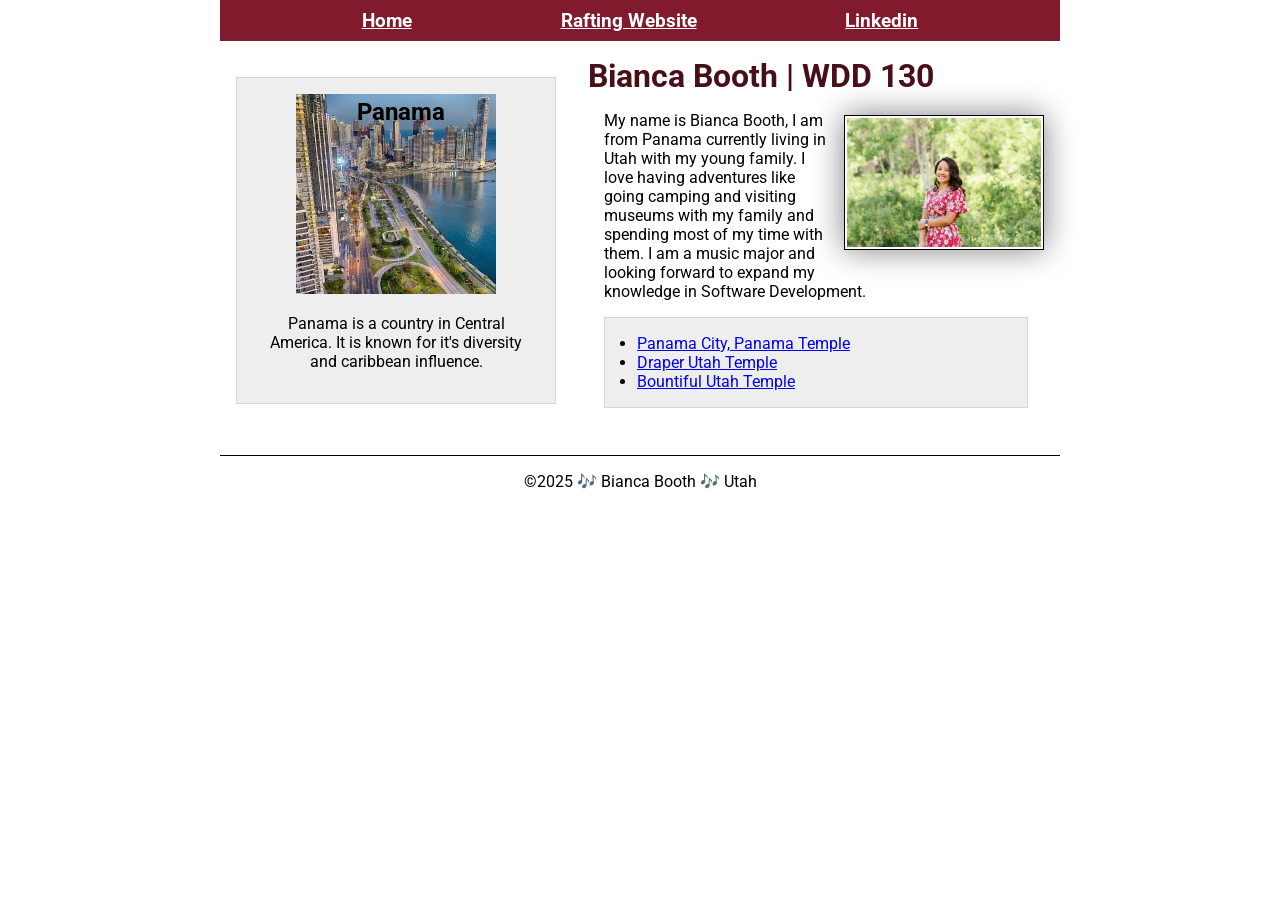
<file: index.html>
<!--22 September 2025  -->
<!DOCTYPE html>
<html lang="en-US">

<head>
    <meta charset="UTF-8">
    <meta name="viewport" content="width=device-width, initial-scale=1.0">
    <meta name="description" content="Talks about me, where I live and my country Panama">
    <meta name="author" content=" Bianca Booth">
    <link rel="stylesheet" href="styles/styles.css">
    <title>Bianca Booth|WDD 130</title>
</head>

<body>
    <header>
        <nav>
            <a href="#">Home</a>
            <a href="wwr/">Rafting Website</a>
            <a href="https://www.linkedin.com/in/bianca-booth/">Linkedin</a>
            <link rel=" preconnect" href="https://fonts.googleapis.com">
            <link rel="preconnect" href="https://fonts.gstatic.com" crossorigin>
            <link href="https://fonts.googleapis.com/css2?family=Roboto:ital,wght@0,100..900;1,100..900&display=swap"
                rel="stylesheet">


        </nav>
    </header>
    <div class="grid">
        <main>
            <h1>Bianca Booth | WDD 130</h1>
            <img src="images/profile.jpg" alt="Bianca Booth" width="200">
            <p>My name is Bianca Booth, I am from Panama currently living in Utah with my young family. I love having
                adventures like going camping and visiting museums with my family and spending most of my time with
                them. I
                am a music major and looking forward to
                expand my knowledge in Software Development. </p>
            <ul class="box indent">
                <li><a href="https://www.churchofjesuschrist.org/temples/details/panama-city-panama-temple?lang=eng"
                        target="_blank">Panama City, Panama Temple</a></li>
                <li><a href="https://www.churchofjesuschrist.org/temples/details/draper-utah-temple?lang=eng"
                        target="_blank">Draper Utah Temple </a></li>
                <li><a href="https://www.churchofjesuschrist.org/temples/details/bountiful-utah-temple?lang=eng"
                        target="_blank">Bountiful Utah Temple</a></li>
            </ul>
        </main>
        <aside class="box">
            <h2>Panama</h2>
            <img src="images/my_country.jpg" alt="Bianca Booth's country" width="200">
            <p>Panama is a country in Central America. It is known for it's diversity and caribbean influence. </p>
        </aside>
    </div>
    <footer>
        <p>©️2025 🎶 Bianca Booth 🎶 Utah</p>
    </footer>
</body>

</html>
</file>
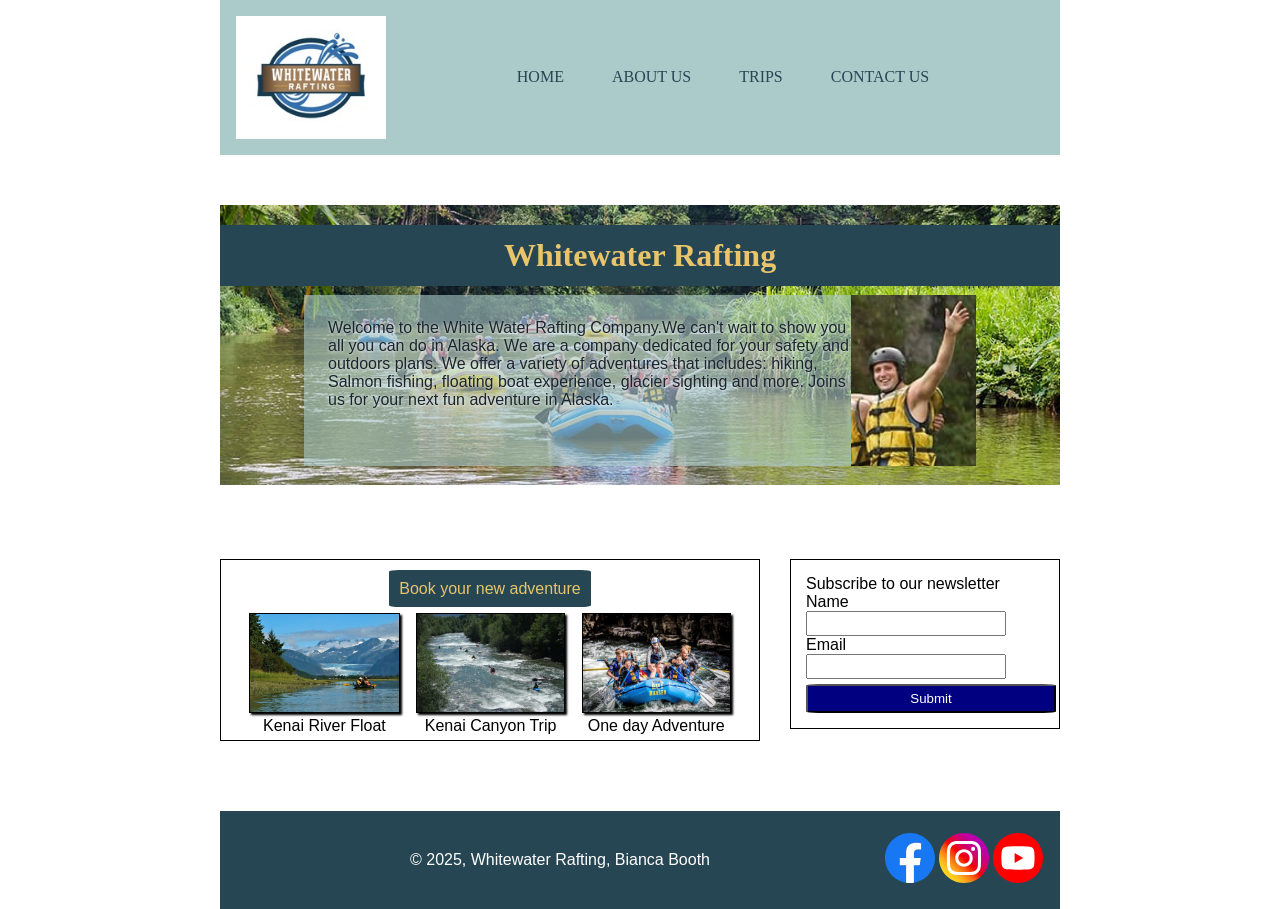
<file: wwr/index.html>
<!DOCTYPE html>
<html lang="en">

<head>
    <meta charset="UTF-8">
    <meta name="viewport" content="width=device-width, initial-scale=1">
    <meta name="description" content="This is the home page of the whitewater rafting company website.">
    <meta name="author" content="Bianca Booth">
    <link rel="stylesheet" href="styles/rafting.css">
    <title>Home Page|Whitewater Rafting Company</title>
</head>

<body>
    <header>
        <img class="logo" src="images/z-wwr-blue.jpg" alt="Water Rafting Logo" width="300">
        <nav>

            <a href="index.html">Home</a>
            <a href="about.html">About Us</a>
            <a href="trips.html">Trips</a>
            <a href="contact.html">Contact Us</a>

        </nav>

    </header>

    <main>
        <div class="hero">
            <img src="images/rafting_optimized.jpg" alt="group of boats in the river doing whitewater rafting.">
            <h1>Whitewater Rafting</h1>
            <article>
                <img src="images/rafting59_600.jpg" alt="happy rafting employee">
                <p>Welcome to the White Water Rafting Company.We can't wait to show you all you can do in Alaska.
                    We are a company dedicated for your safety and outdoors plans. We offer a variety of adventures that
                    includes: hiking, Salmon fishing, floating boat experience, glacier sighting and more. Joins us
                    for your next fun adventure in Alaska. </p>
            </article>

        </div>


        <form class="newsletter">
            <legend>Subscribe to our newsletter</legend>
            <div class="name_box">
                <label for="name">Name</label>
                <input type="text" id="name" name="name">
            </div>
            <div class="name_box">
                <label for="email">Email</label>
                <input type="email" id="email" name="email">
            </div>

            <div class="submit">
                <button type="submit">Submit</button>
            </div>


        </form>


        <section class="book">
            <a href="trips.html">Book your new adventure</a>
            <div>
                <figure>
                    <img src="images/boat-glaciar-2.jpg" alt="Helmets and boats">
                    <figcaption>Kenai River Float</figcaption>
                </figure>
                <figure>
                    <img src="images/down-river.jpg" alt="rapids in the river">
                    <figcaption>Kenai Canyon Trip</figcaption>
                </figure>
                <figure>
                    <img src="images/fun.jpg" alt="crossing down the river">
                    <figcaption>One day Adventure</figcaption>
                </figure>
            </div>
        </section>
    </main>

    <footer>
        <p>&copy; 2025, Whitewater Rafting, Bianca Booth </p>
        <nav class="socialmedia">
            <a href="https://facebook.com">
                <img src="images/facebook.svg" alt="Facebook Logo" width="50">
            </a>
            <a href="https://instagram.com">
                <img src="images/instagram.svg" alt="instagram logo" width="50">
            </a>
            <a href="https://youtube.com">
                <img src="images/youtube.svg" alt="youtube logo" width="50">
            </a>
        </nav>
    </footer>



</body>

</html>
</file>
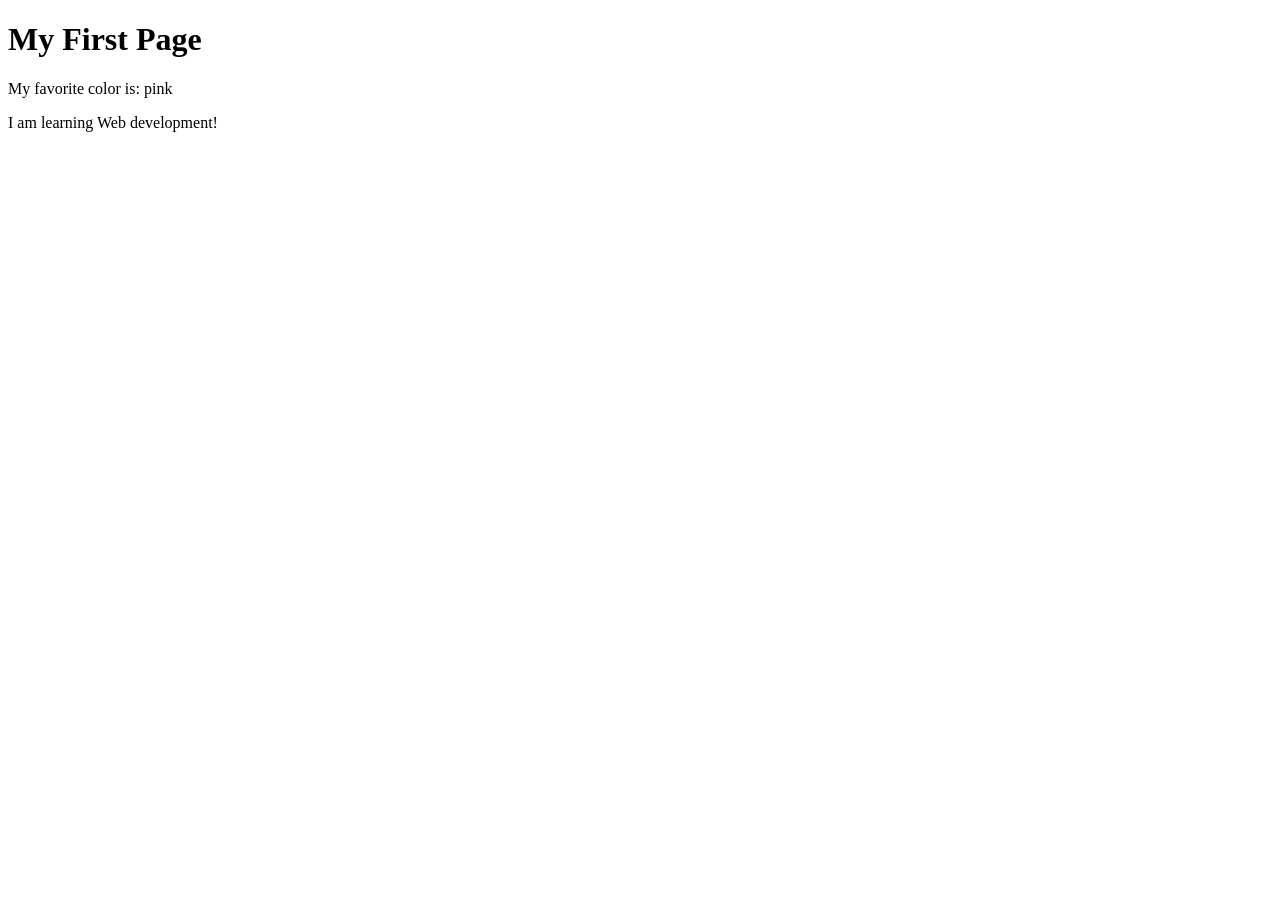
<file: week01/first-page.html>
<!DOCTYPE html>
<html lang="en">

<head>
    <meta charset="UTF-8">
    <meta name="viewport" content="width=device-width, initial-scale=1.0">
    <title>My First Page</title>
</head>

<body>
    <h1>My First Page</h1>
    <p>My favorite color is: pink</p>
    <p>I am learning Web development!</p>
</body>

</html>
</file>
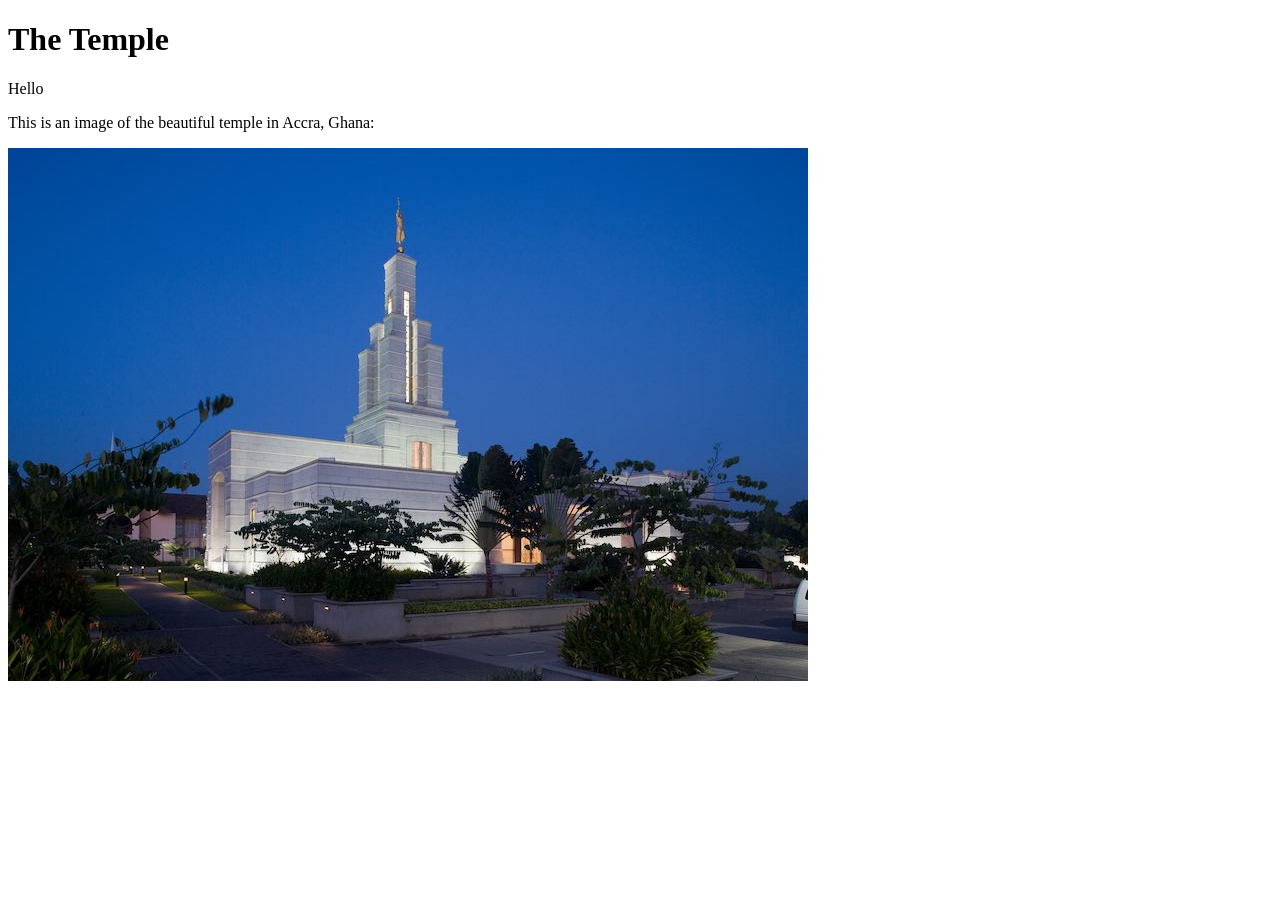
<file: week01/images.html>
<!DOCTYPE html>
<html lang="en">

<head>
    <meta charset="UTF-8">
    <meta name="viewport" content="width=device-width, initial-scale=1.0">
    <title>Temple Image</title>
</head>

<body>
    <h1>The Temple</h1>
    <p>Hello</p>
    <p>This is an image of the beautiful temple in Accra, Ghana:</p>
    <img src="images/temple-small.jpeg" alt="The Accra Ghana Temple">

</body>

</html>
</file>
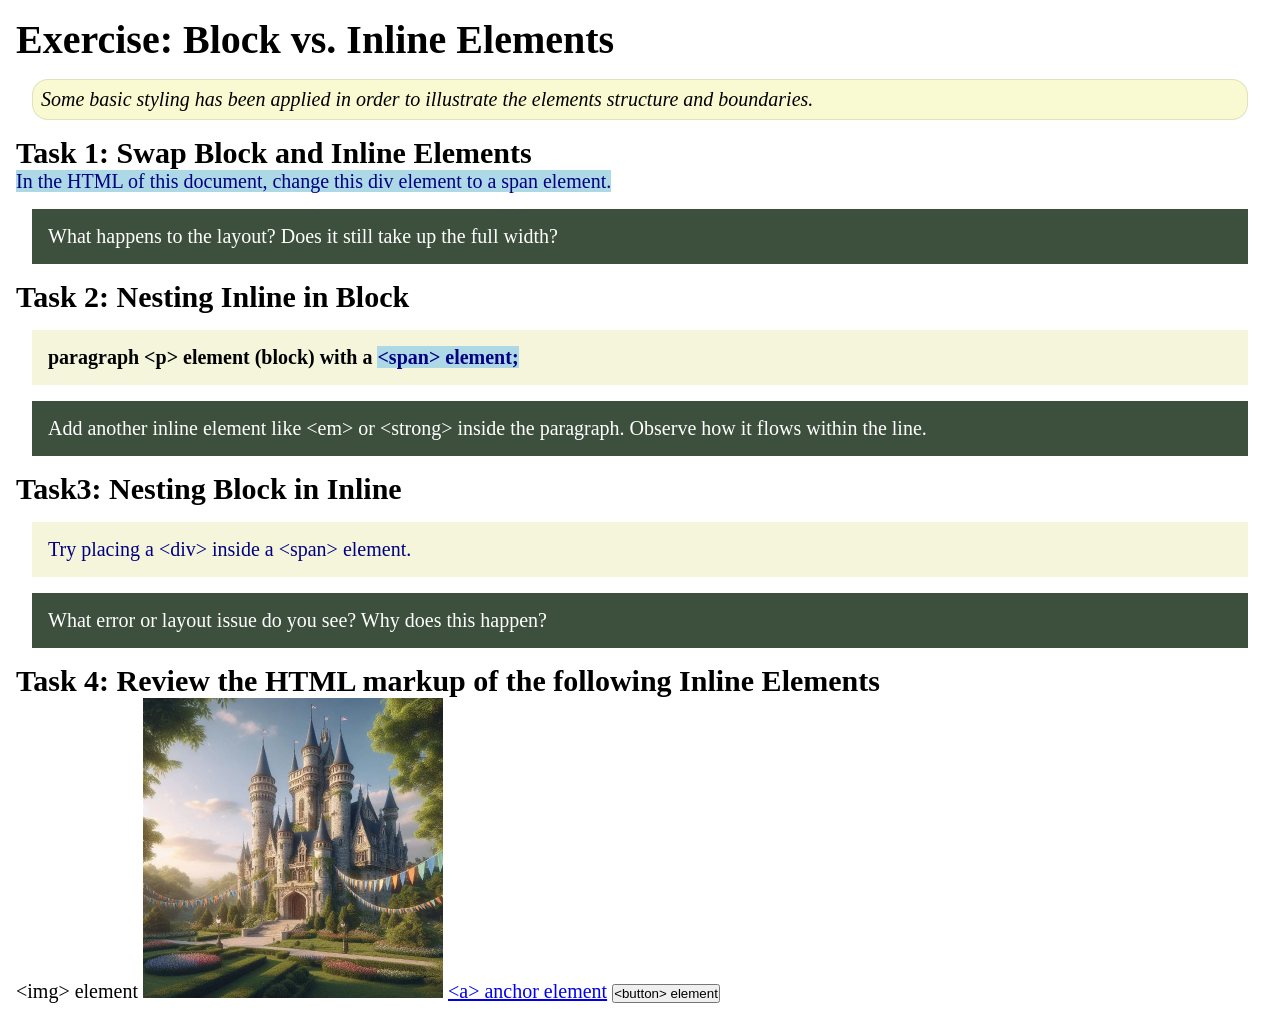
<file: week02/block-vs-inline.html>
<!DOCTYPE html>
<html lang="en">

<head>
    <meta charset="UTF-8">
    <meta name="viewport" content="width=device-width, initial-scale=1.0">
    <title>Exercise: Block vs. Inline Elements</title>
    <link rel="stylesheet" href="styles/block-vs-inline.css">
</head>

<body>
    <main>
        <h1>Exercise: Block vs. Inline Elements</h1>
        <p class="note">Some basic styling has been applied in order to illustrate the elements structure and
            boundaries.</p>

        <h2>Task 1: Swap Block and Inline Elements</h2>
        <span>In the HTML of this document, change this div element to a span element.</span>

        <p class="question">What happens to the layout? Does it still take up the full width?</p>

        <h2>Task 2: Nesting Inline in Block</h2>
        <p><strong> paragraph &lt;p&gt; element (block) with a <span>&lt;span&gt; element;</span></strong></p>
        <p class="question">Add another inline element like &lt;em&gt; or &lt;strong&gt; inside the paragraph. Observe
            how it flows within the line.</p>

        <h2>Task3: Nesting Block in Inline</h2>
        <span>
            <div>Try placing a &lt;div&gt; inside a &lt;span&gt; element.</div>
        </span>
        <p class="question">What error or layout issue do you see? Why does this happen?</p>


        <h2>Task 4: Review the HTML markup of the following Inline Elements</h2>
        &lt;img&gt; element
        <img src="images/castle.webp" alt="placeholder image (images are inline)" width="300" height="300">
        <a href="https://churchofjesuschrist.org">&lt;a&gt; anchor element</a>
        <button type="button">&lt;button&gt; element</button>
    </main>
</body>

</html>
</file>
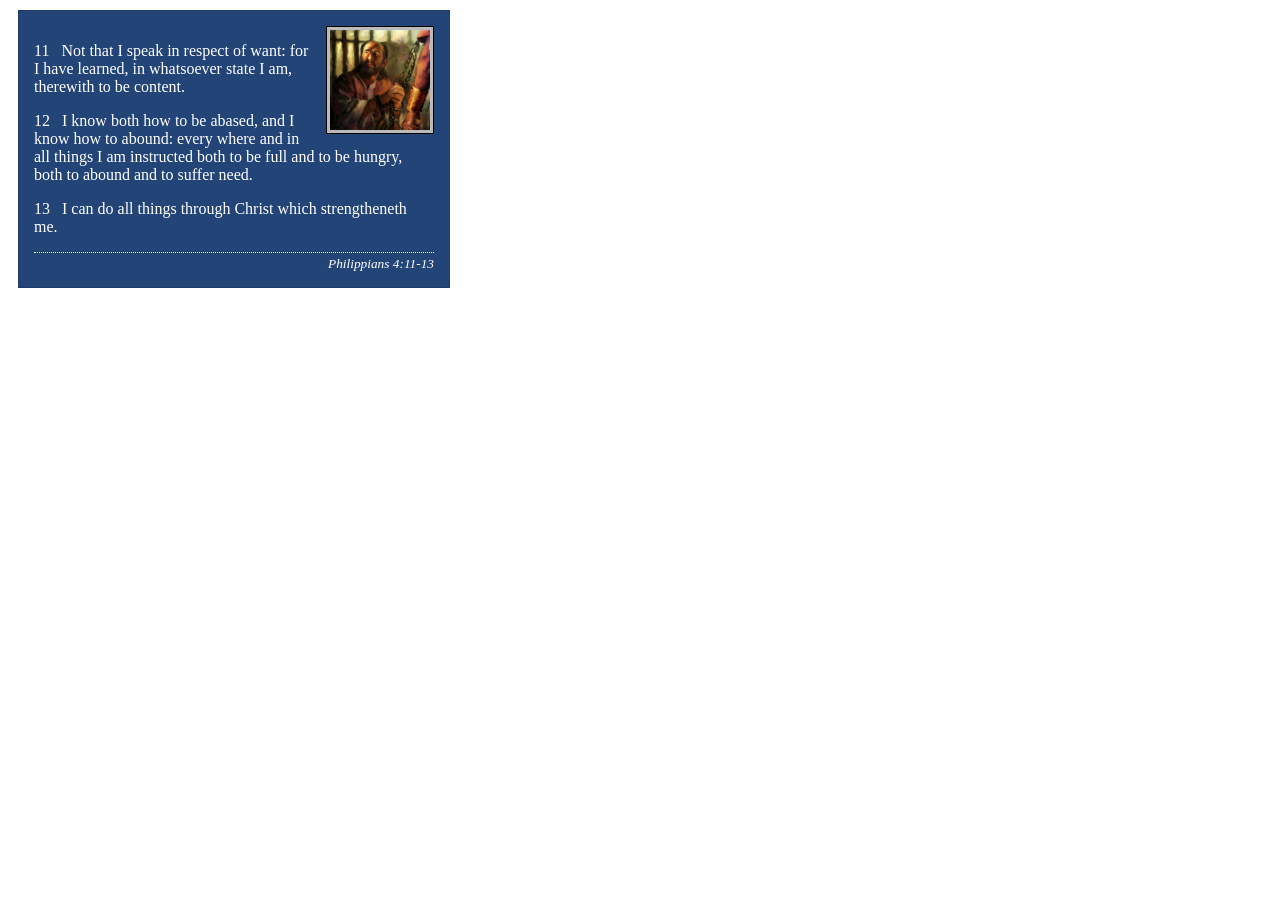
<file: week02/box-model-solution.html>
<!DOCTYPE html>
<html lang="en">
<head>
    <meta charset="UTF-8">
    <meta name="viewport" content="width=device-width, initial-scale=1.0">
    <title>Box Model Activity</title>
    <link rel="stylesheet" href="styles/box-model-solution.css">
</head>
<body>
    <main>
        <div class="callout">
            <img src="images/apostle-paul-imprisoned.webp" alt="Paul the Apostle - Imprisoned in Rome" width="200" height="200">
            <blockquote>
                <p>11 &nbsp; Not that I speak in respect of want: for I have learned, in whatsoever state I am, therewith to be content.</p>
                <p>12 &nbsp; I know both how to be abased, and I know how to abound: every where and in all things I am instructed both to be full and to be hungry, both to abound and to suffer need.</p>
                <p>13 &nbsp; I can do all things through Christ which strengtheneth me.</p>
            </blockquote>
            <cite>Philippians 4:11-13</cite>
        </div>
    </main>
</body>
</html>
</file>
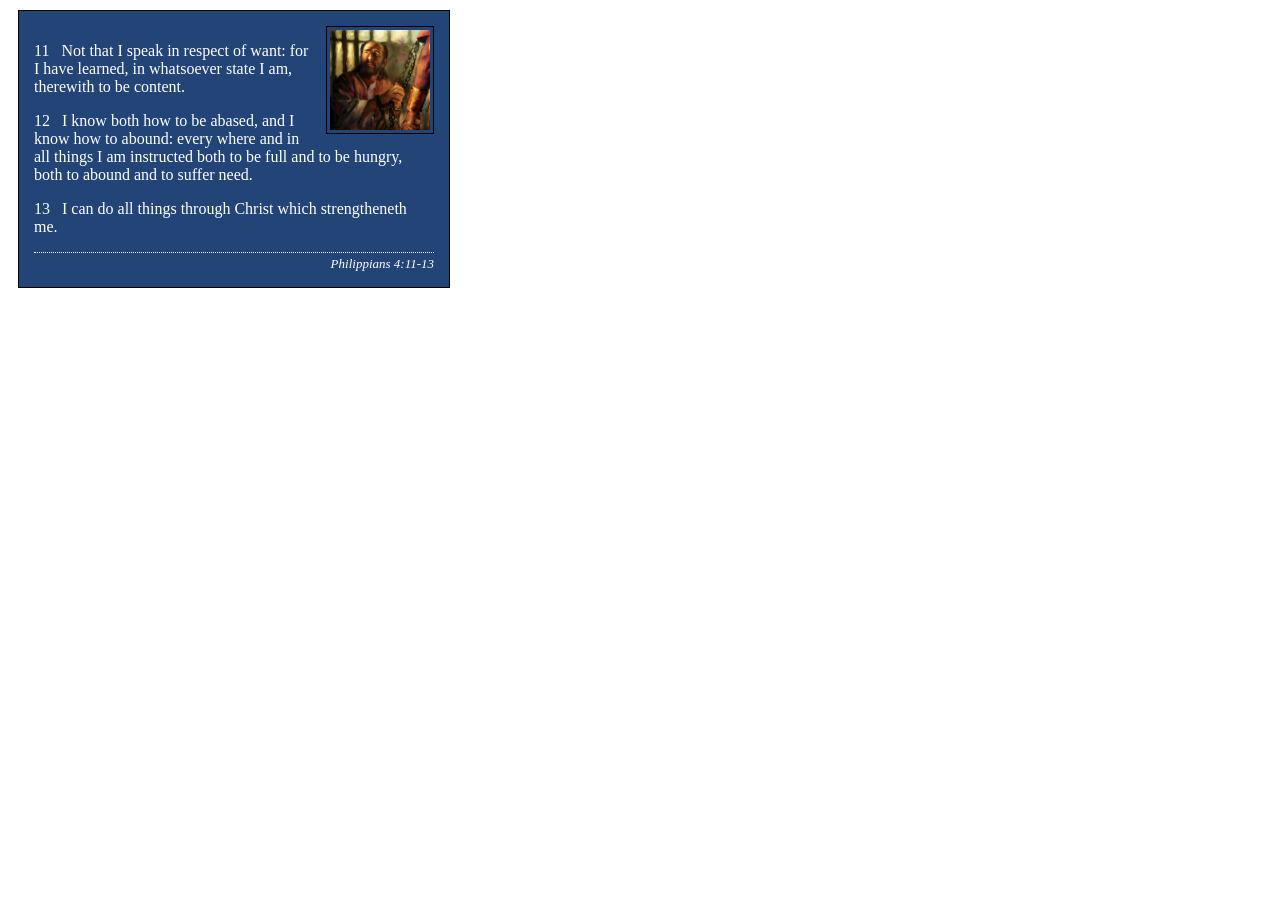
<file: week02/box-model.html>
<!DOCTYPE html>
<html lang="en">

<head>
    <meta charset="UTF-8">
    <meta name="viewport" content="width=device-width, initial-scale=1.0">
    <link rel="stylesheet" href="styles/box-model.css">
    <title>Box Model Activity</title>
</head>

<body>
    <main>
        <div class="callout">
            <img src="images/apostle-paul-imprisoned.webp" alt="Paul the Apostle - Imprisoned in Rome" width="200"
                height="200">
            <blockquote>
                <p>11 &nbsp; Not that I speak in respect of want: for I have learned, in whatsoever state I am,
                    therewith to be content.</p>
                <p>12 &nbsp; I know both how to be abased, and I know how to abound: every where and in all things I am
                    instructed both to be full and to be hungry, both to abound and to suffer need.</p>
                <p>13 &nbsp; I can do all things through Christ which strengtheneth me.</p>
            </blockquote>
            <cite>Philippians 4:11-13</cite>
        </div>
    </main>
</body>

</html>
</file>
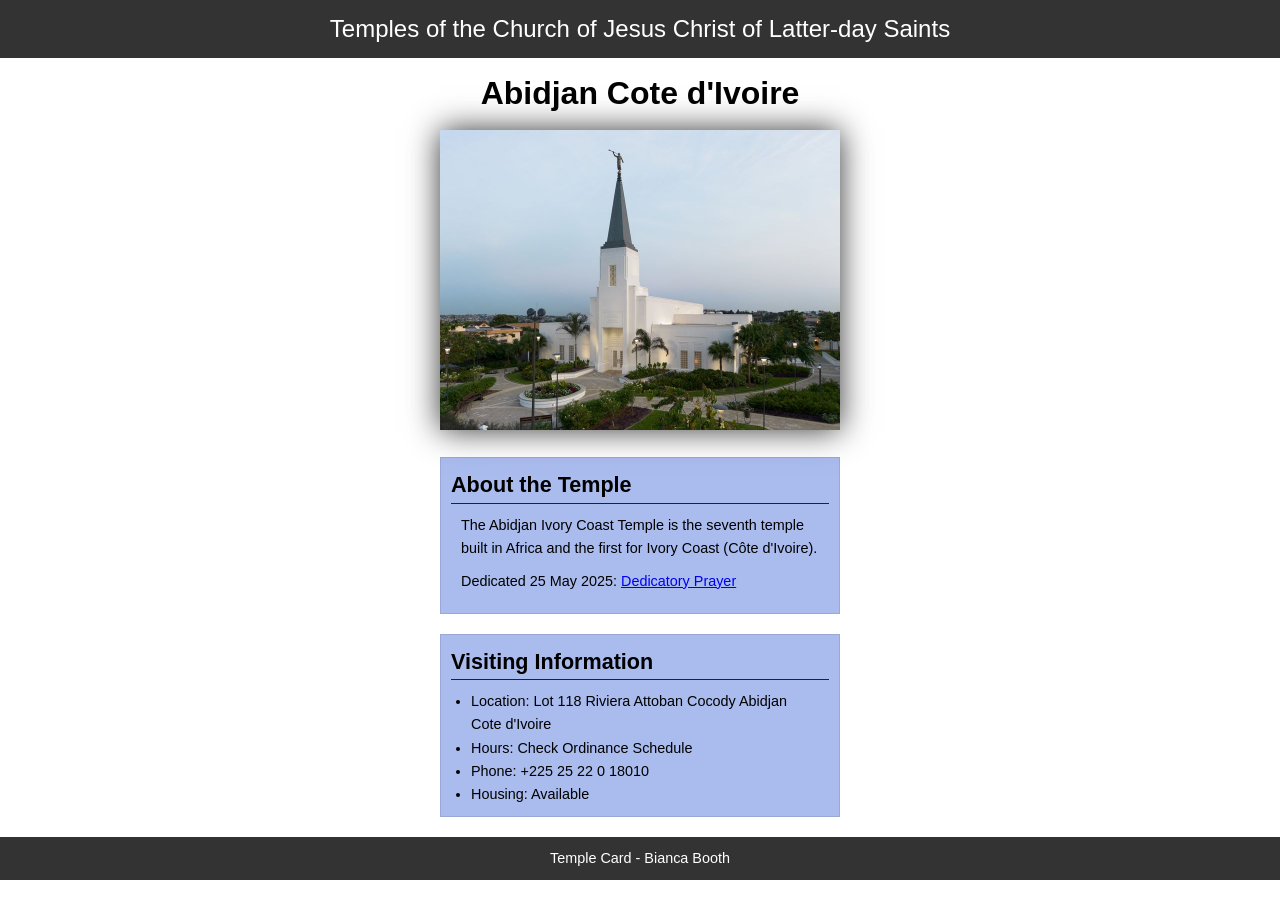
<file: week02/temple.html>
<!DOCTYPE html>
<html lang="en">

<head>
    <meta charset="UTF-8">
    <meta name="viewport" content="width=device-width, initial-scale=1.0">
    <title>Temple Card - Abidjan Cote d'Ivoire</title>
    <link rel="stylesheet" href="styles/temple.css">
</head>

<body>
    <header>
        <p>Temples of the Church of Jesus Christ of Latter-day Saints</p>
    </header>
    <main>
        <h1>Abidjan Cote d'Ivoire</h1>
        <picture>
            <img src="images/abidjan-ivory-coast.jpeg" alt="Abidjan Cote d'Ivoire Temple">
        </picture>
        <section>
            <h2>About the Temple</h2>
            <p>The Abidjan Ivory Coast Temple is the seventh temple built in Africa and the first for Ivory Coast (Côte
                d'Ivoire).</p>
            <p>Dedicated 25 May 2025: <a
                    href="https://www.churchofjesuschrist.org/temples/dedicatory-prayer/abidjan-ivory-coast-temple/2025-05-25?lang=eng"
                    target="_blank" rel="noopener noreferrer">Dedicatory Prayer</a></p>
        </section>
        <section>
            <h2>Visiting Information</h2>
            <ul>
                <li>Location: Lot 118 Riviera Attoban Cocody Abidjan Cote d'Ivoire</li>
                <li>Hours: Check Ordinance Schedule</li>
                <li>Phone: +225 25 22 0 18010</li>
                <li>Housing: Available</li>
            </ul>
        </section>
    </main>
    <footer>
        <p>Temple Card - Bianca Booth</p>
    </footer>
</body>

</html>
</file>
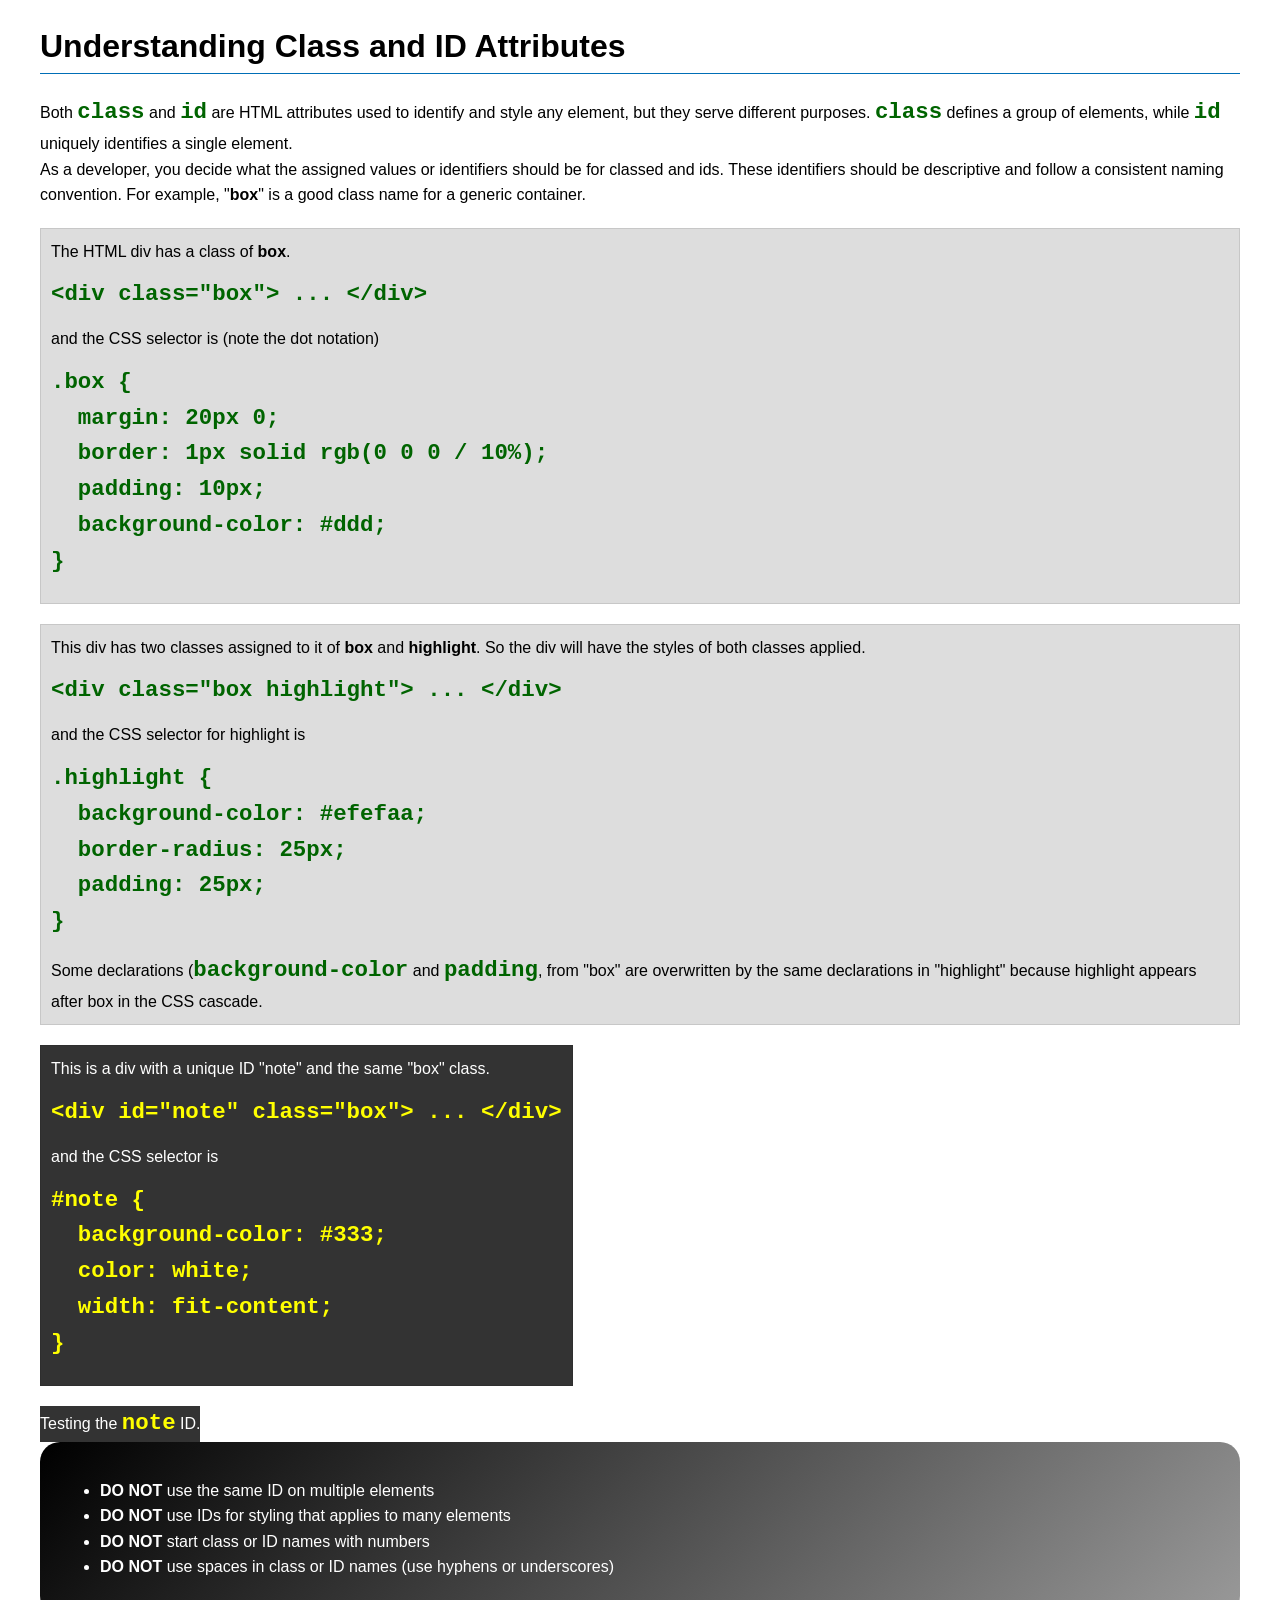
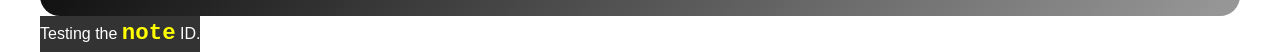
<file: week03/class-and-id.html>
<!DOCTYPE html>
<html lang="en">

<head>
    <meta charset="UTF-8">
    <meta name="viewport" content="width=device-width, initial-scale=1.0">
    <title>Class vs ID Attributes</title>
    <link rel="stylesheet" href="styles/class-and-id.css">
</head>

<body>
    <h1>Understanding Class and ID Attributes</h1>
    <p>Both <code>class</code> and <code>id</code> are HTML attributes used to identify and style any element, but they
        serve different purposes. <code>class</code> defines a group of elements, while <code>id</code> uniquely
        identifies a single element.</p>
    <p>As a developer, you decide what the assigned values or identifiers should be for classed and ids. These
        identifiers should be
        descriptive and follow a consistent naming convention. For example, "<strong>box</strong>" is a good class name
        for a generic container.</p>
    <div class="box">
        <p>The HTML div has a class of <strong>box</strong>.</p>
        <pre><code class="html">&lt;div class="box"&gt; ... &lt;/div&gt;</code></pre>
        and the CSS selector is (note the dot notation)
        <pre><code class="css">.box {
  margin: 20px 0;
  border: 1px solid rgb(0 0 0 / 10%);
  padding: 10px;
  background-color: #ddd; 
}</code></pre>
    </div>

    <div class="box">
        <p>This div has two classes assigned to it of <strong>box</strong> and <strong>highlight</strong>. So the div
            will have the styles of both classes applied.</p>
        <pre><code class="html">&lt;div class="box highlight"&gt; ... &lt;/div&gt;</code></pre>
        and the CSS selector for highlight is
        <pre><code class="css">.highlight {
  background-color: #efefaa;
  border-radius: 25px;
  padding: 25px;
}</code></pre>
        <p>Some declarations (<code>background-color</code> and <code>padding</code>, from "box" are overwritten by the
            same declarations in "highlight" because highlight appears after box in the CSS cascade.</p>
    </div>

    <div id="note" class="box">
        <p>This is a div with a unique ID "note" and the same "box" class.</p>
        <pre><code class="html">&lt;div id="note" class="box"&gt; ... &lt;/div&gt;</code></pre>
        and the CSS selector is
        <pre><code class="css">#note {
  background-color: #333;
  color: white;
  width: fit-content;
}</code></pre>
    </div>

    <div id="note">
        <p>Testing the <code>note</code> ID.</p>
    </div>

    <section id="best-practice">
        <ul>
            <li><strong>DO NOT</strong> use the same ID on multiple elements</li>
            <li><strong>DO NOT</strong> use IDs for styling that applies to many elements</li>
            <li><strong>DO NOT</strong> start class or ID names with numbers</li>
            <li><strong>DO NOT</strong> use spaces in class or ID names (use hyphens or underscores)</li>
        </ul>
    </section>




</body>
<div id="note">
    <p>Testing the <code>note</code> ID.</p>
</div>

</html>
</file>
<file: styles/styles.css>
*{
    margin:0;
    box-sizing: border-box;
    
}
body{
    font-size: 16px;
    font-family: Roboto, Arial,sans-serif
    ;
}

main{
    margin: 1rem;
    grid-column: 2/3;
}

nav {
    background-color: #821A2D;
    padding: 1px;
    display: flex;
    align-items: center;
    justify-content: space-evenly;

}

header, .grid, footer{
    max-width: 840px;
    margin: 0 auto;
} 

nav a {
    color: #fff;
    display: block;
    padding: 0.5rem;
    font-size: 1.2rem;
    font-weight: 700;
}
.grid{
    display: grid;
    align-items: center;
}
h1{
    color: #490f19;
   

}

main img {
    width: 200px;
    height: auto;
    border: 1px solid black;
    padding: 2px;
    box-shadow: 0 0 30px gray;
    float: right;
    margin: 20px 0 1rem 1rem;
    
}

p{
    margin: 1rem;
}
aside{
    width: 20rem;
    margin: 1rem;
    border: 1px solid rgb(0 0 0 / 0.2); 
    padding: 1rem;
    background-color: #eee;
    color: #333;
    text-align: center;
    position:relative;
    grid-column: 1/2;
    grid-row: 1/2;
}
aside img{
    width: 200px; 
    height: auto;
}
aside h2{
    position: absolute;
    top:20px;
    left: 120px;
}
footer{ 
    margin-top: 15px;
    border-top: 1px solid #000;
    text-align: center;
}
/* Class selectors */
.box{
    margin: 1rem;
    border: 1px solid rgba(0,0,0,.1);
    padding: 1rem;
    background-color: #eee;
    color:#000;
}
.indent{
    padding-left: 2rem;
}
</file>
<file: wwr/styles/rafting.css>
:root{
    --primary-color: #abcbca;
    --secondary-color:#f4a261;
    --accent1-color: #264653;
    --accent2-color: #e9c46a;
    --heading-font:"Times New Roman", "Georgia",serif;
    --body-font:Arial,Helvetica,sans-serif;
}
header{
  
    background-color:#abcbca;
    color: var(--accent2-color);
    display: grid;
    grid-template-columns: 150px auto;
    padding: 1rem;
    grid-gap: 1rem;
    
}
.logo {
  width: 150px;
}

*{
    margin:0;
    padding:0;
    box-sizing: border-box;
}    

header nav {
    display: flex;
    flex: 1 1 auto;
    align-items: center;
    font-family: 'Times New Roman', Times, serif;
    text-transform: uppercase;
    gap:1rem;
    justify-content: center;
    
}
header nav a {
    background-color: var(--primary-color);
    text-transform: uppercase;
    padding: 1rem;
    text-decoration: none;
    color: var(--accent1-color);
    
}
header nav a:hover {
    background-color: var(--accent1-color);
    color: #fff;
}
a{text-decoration: none;}
.contact a:hover{
    background-color:#0d1a1e;
    color:#fff;
}
.border{
    border: 2px solid var(--accent1-color);
    padding: 20px;
}

body{
    font-family: var(--body-font);
    /* color: var(--accent1-color); */
    width: 90%;
    margin: 0 auto;
}
header, main, footer{
    width: 840px;
    margin:0 auto;
}
h1, h2{
    font-family: var(--heading-font);
    /* color: var(--accent2-color); */
}
p {
    margin: 16px;
    padding:8px;
    
}

.socialmedia a {
    text-decoration: none;
}

.history{
    padding: 0;
    background-color: rgba(48, 181, 176, 0.4);
    display:grid;
    grid-template-columns: 2fr 1fr 2fr;
    gap: 1rem;
    position: relative;
    top:100px;
  
}
.history h2{
    color: var(--accent2-color);
}
.river{
    width: 250px;
    height:auto;
}
.hero {
    position: relative;
    top:50px;
 
}
.hero article {
    position: absolute;
    top: 90px;
    background-color: rgba(171, 203, 202, .6);
    color: #1a242f;
    width: 80%;
    left: 0;
    right: 0;
    margin: 0 auto;
    text-shadow: 0 1px 3px rgba(255, 255, 255, 0.7);
  
}


.hero img{

    width: 100%;
    height: auto;
    background:rgba(0,0,0,0.4);
}
.hero h1{
    position:absolute;
    top:20px;
    width:100%;
    padding: 12px;
    text-align: center;
    background-color:var(--accent1-color);
    color: var(--accent2-color);  
    
}
.hero article img{
    float:right;
   width: 125px;
    
}


.history h2{
    text-align: center;
    background-color: var(--accent1-color);
   grid-column: 1/4;
   padding: 16px;
   
 }
 .adventure h2{
    text-align: center;
    background-color: var(--accent1-color);
    color: var(--accent2-color);

   
 }
 .adventure{
 text-align: center;
 padding: 2rem 0;
 position: relative;
 top:120px;
  
    
 }
 .adventure div{
    display:flex;
    flex-flow:row;
    position:relative;
    top:10px;
 }
 .adventure figure{
    max-height: 200px;
    margin:auto;
 }
 .adventure figure img{
    max-height: 100px;
 }



.copy{
    position: relative;
}

.info{
    position: relative;
    padding:20px;
    width:860px;
    background-color: #fff;
    text-align: center;
    color:#264653;
}
.info h1{
   width:800px;  
}
.info h1 h2{
    color: #264653;
}


.employees{
   text-align: center;
   padding: 2rem 0;  
   position: relative; 
   top:50px;
 }
 .employees h2{
    text-align: center;
    background-color: var(--accent1-color);
    color: var(--accent2-color);
 }
 .employees div{
    position: relative;
    top:20px;
    display: flex;
    flex-flow: row;
 }
.employees figure{
    
    max-height: 200px;
    margin:auto;
}
.employees img{
    
    max-height: 170px;
}

 section h2{
    text-align: center;
    padding: 10px;
 }

.radio{
    display: flex;
    flex-direction: column;
}
input, 
textarea{
    width:200px;
    height: 25px;    
}

form{
    
    
    right:100px;
    bottom: 60px;
    width: 400px;
    display:block;
}
.map{
    position: relative;
    

}
.containermap{
    display: grid;
    grid-template-columns: 1fr 1fr;
    gap: 5rem;
    padding:20px

}
fieldset{
   border: none;
   display: grid;
grid-template-columns: 30% 70% ;
   

}

fieldset .radio{grid-column: 2/2;}
fieldset label{
bottom: 50px;
width:30px;
}
fieldset legend{
   position: relative;
   top:50px;
   width:10px;
   

}

.radio label{
    display: inline-flex;
    align-items: center;
    gap: 8px;
    padding: 5px 0;
    
}
.message{
    width: 200px;
}
.message textarea{
    width:250px;
    height:80px;
}
.subscribe{
    width:360px;
    padding: 0;
    display: grid;
    grid-template-columns: 10% 90%;
    
   
}
.subscribe input{
    position: relative;
    right:85px;
}
.subscribe label{
    display: flex;
    align-items: start;
    
}
.submit button{
    position: relative;
    padding:5px;
    border-radius: 5%;
    background-color: navy;
    color: white;
    width: 250px;
    top:5px;
}
.submit button:hover{
    background-color:rgb(5, 5, 74);
}
.book a:hover{background-color: #1a313a;
    color:#fff

}
   
.book a{
    text-align: center;
    background-color: var(--accent1-color);
    color: var(--accent2-color);
    padding: 10px;
    border-radius: 5%;
}    
    
 .book div{
    display:flex;
    flex-flow:row;
    position:relative;
    top:15px;   
 }
 
 .book figure{
    max-height: 200px;
    margin:auto;
 }
 .book figure img{
    max-height: 100px;
    border: 1px solid #000;
    box-shadow: 2px 2px 2px #000; 

 }

 .book{
    padding: 20px;
    border: 1px solid #000;
    height: auto;
    width:540px;
    margin: 20px;
    text-align: center;
    position: relative;
    right:20px;
    top:100px;
 }
 .newsletter{
    border: 1px solid #000;
    padding: 15px;
    float: right;
    position: relative;
    left:0;
    margin-left:1px;
    margin-top: 20px;
    top:100px;
    width: 270px;
    height:170px;
    
 }
 .contact a{
    text-align: center;
    background-color: var(--accent1-color);
    color: var(--accent2-color);
    padding: 10px;
    border-radius: 5%;
 }
.contact div{ 
    display:flex;
    flex-flow:row;
    position:relative;
    top:15px;}
 
 .contact figure{
    max-height: 200px;
    margin:auto;
 }
 .contact figure img{
    max-height: 100px;
    max-width: 200px;
    border: 1px solid #000;
    box-shadow: 2px 2px 2px #000; 
 }
 .contact{
    padding: 20px;
    border: 1px solid #000;
    height: 220px;
    width:840px;
    margin: 20px;
    text-align: center;
    position: relative;
    right:20px;
    top:70px;
 }
 .contact figcaption{
    position: relative;
    top:10px;
 }


 
 table, th, td{
    border: 1px solid #000;
    padding: 15px;
 }
 table{
    right: 20px;
    padding: 20px;
    margin:20px;
    border-collapse: collapse;
    position: relative;
    top:170px;
    width: 400px;

 }
 .rapids img{
    width:350px;
    float: right;
    position: relative;
    bottom: 95px;
    right:40px;
    box-shadow: 2px 2px  #000;
 }


.socialmedia nav a {
  text-align: right;
  text-decoration: none;
  padding: 2px;
}

.socialmedia img {
    text-decoration: none;
    width: 50px;}

    footer{
    display: grid;
    grid-template-columns: auto 160px;
    align-items: center;
    text-align: center;
    background-color: var(--accent1-color);
    color: #fff;
    padding: 1rem;
    position: relative;
    top: 150px;
    }
    footer p{
      text-align:center;
      
      
    }
</file>
<file: week02/styles/block-vs-inline.css>
* {
    margin: 0;
    padding: 0;
}

body {
    font-size: 20px;
    margin: 1rem;
}

p,
div {
    background-color: beige;
    margin: 1rem;
    padding: 1rem;
}

span {
    color: navy;
    background-color: lightblue;
}

code {
    margin: 0;
    padding: 0;
    color: green;
    font-size: 1.2rem;
}

.note {
    font-style: italic;
    background-color: lightgoldenrodyellow;
    border-radius: 1rem;
    border: 1px solid rgb(0 0 0 / 10%);
    margin: 1rem;
    padding: .5rem;
}

.question {
    background-color: #3d503d;
    color: #fff;
}
</file>
<file: week02/styles/box-model-solution.css>
.callout {
    max-width: 400px;
    margin: 10px;
    border: 1px solid rgba(0, 0, 0, .1);
    padding: 15px;
    background-color: #247;
    color: #fff;
}

.callout img {
    float: right;
    margin: 0 0 10px 15px;
    border: 1px solid #000;
    padding: 3px;
    background-color: #bbb;
    width: 100px;
    height: auto;

}

blockquote {
    margin: 0;
}

cite {
    display: block;
    border-top: 1px dotted #fff;
    padding-top: 3px;
    text-align: right;
    font-size: smaller;
}
</file>
<file: week02/styles/box-model.css>
.callout { max-width: 400px;  margin: 10px; border: 1px solid #000000; padding: 15px; background-color: #247; color: white
	
}

.callout img { 
    float:right; 
    margin:0 0 10px 15px; 
    border: 1px solid #000; 
    width:100px; 
    padding: 3px;
    height: auto
	
}

blockquote {
    margin:0; 
}

cite { display:block;
     border-top:1px dotted  #fff;
     padding-top: 3px; 
     text-align : right ; 
     font-size: small;
	
}
</file>
<file: week02/styles/temple.css>
*{
    margin:0;
    padding: 0;

}
body{
    font-family: Arial, sans-serif;
    line-height: 1.6;
}
header, footer{
   background-color: #333333; 
   color:#fff;
   padding:10px;
   text-align: center;
   font-size:1.5rem;
}
main{
    width: 400px;
    margin: 0 auto;
}
 h1{
    margin: 10px;
    text-align: center;
 }
 h2{
    border-bottom: 1px solid #222;
 }

 img{
    width:100%;
    height:auto;
    box-shadow:0 0 30px #333;

 }
 section{
    margin: 20px 0;
    border: 1px solid rgb(0 0 0/ 10%);
    padding: 10px;
    background-color: #abe;
    font-size: .9rem;

 }
 section p {
    margin: 10px;
 }
 ul{
    margin:10px 20px 0;

 }
footer{
    font-size: .90rem;

}
</file>
<file: week03/styles/class-and-id.css>
body {
    font-family: Arial, sans-serif;
    line-height: 1.6;
    margin: 0;
    padding: 0 40px;
}

h1 {
    border-bottom: 1px solid rgb(0 110 182);
    padding-bottom: 0;
}



p {
    margin: 0;
}

code {
    color: darkgreen;
    font-weight: 700;
    font-size: 1.4rem;
}

/* Class examples - can be reused */

.box {
    margin: 20px 0;
    border: 1px solid rgb(0 0 0 / 10%);
    padding: 10px;
    background-color: #ddd; /* this is shorthand for #dddddd */
}

.highlight {
    background-color: #efefaa;
    border-radius: 25px;
    padding: 25px;
}

/* ID examples - should be unique */

#note {
    background-color: #333;
    color: white;
    width: fit-content;
}

#note code {
    color: yellow;
}

#best-practice {
    background: linear-gradient(135deg, #000 0%, #999 100%);
    color: white;
    border-radius: 20px;
    padding: 20px
}
</file>
